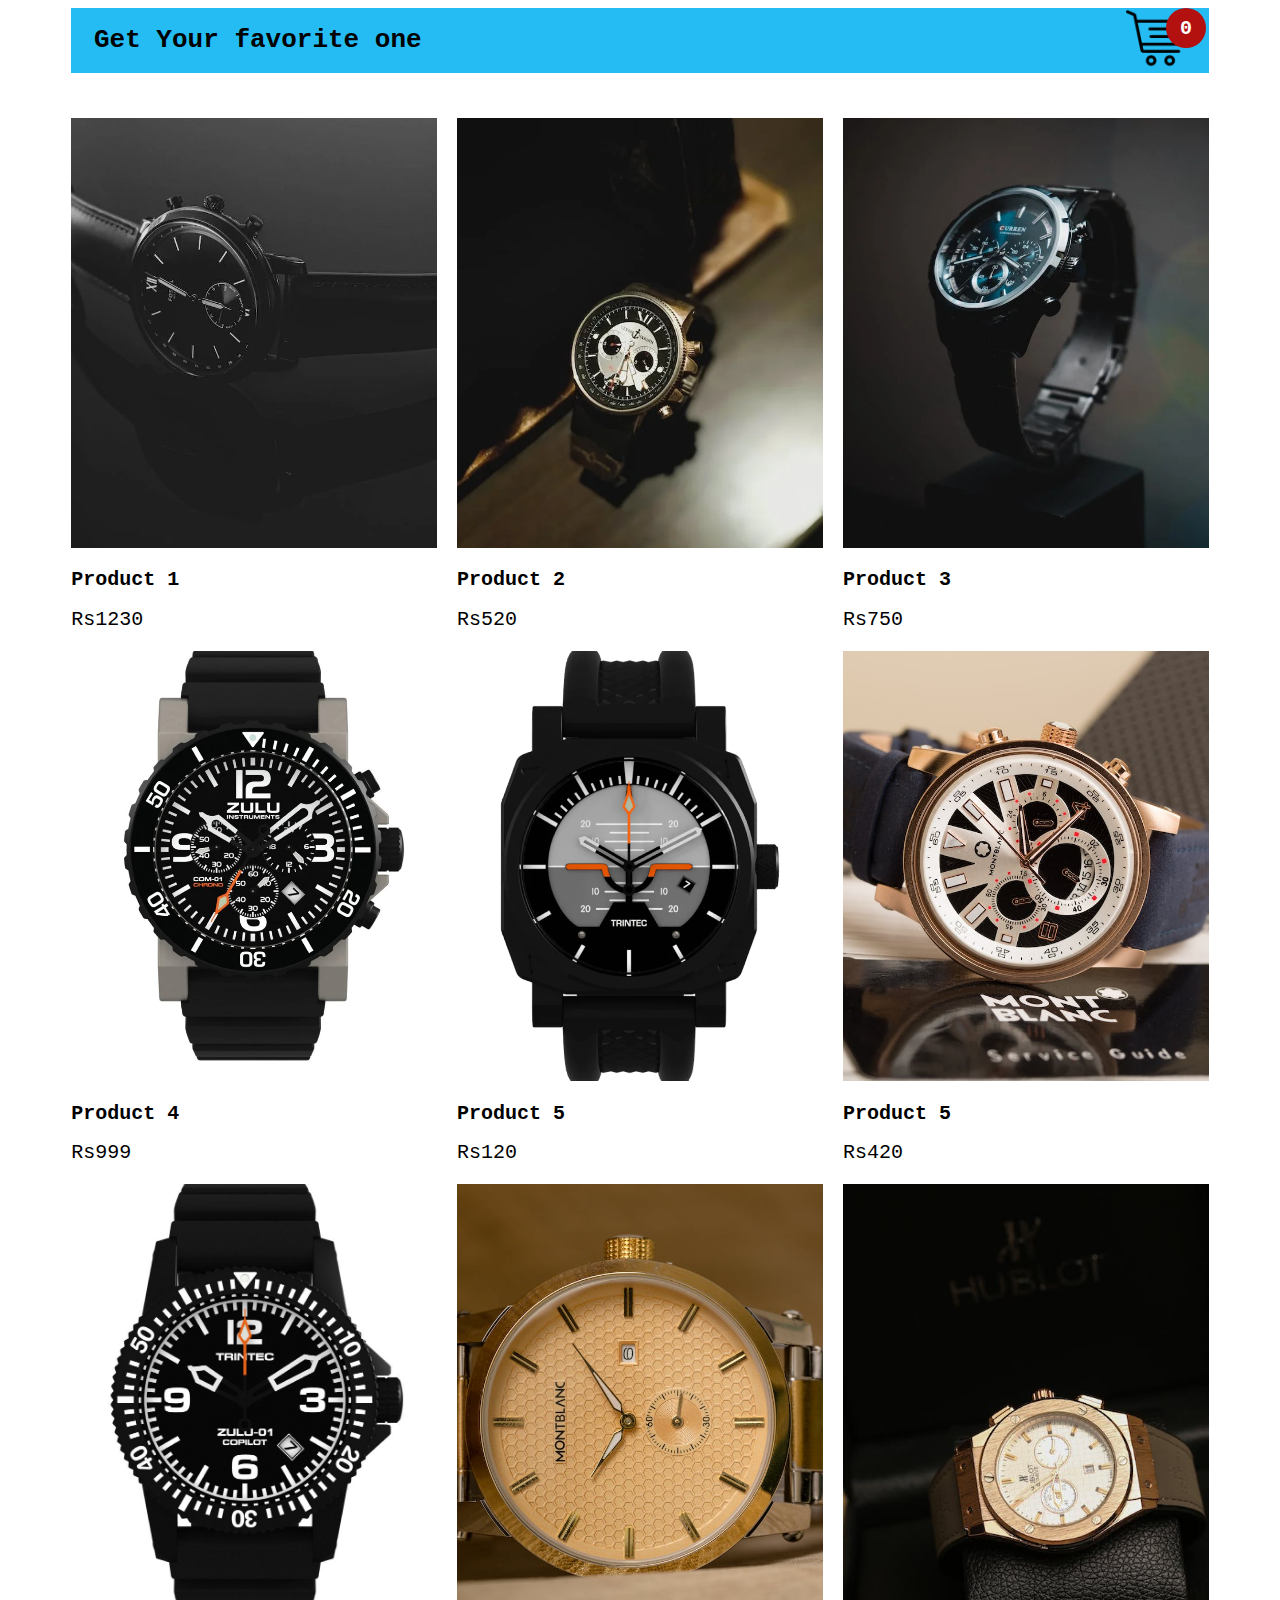
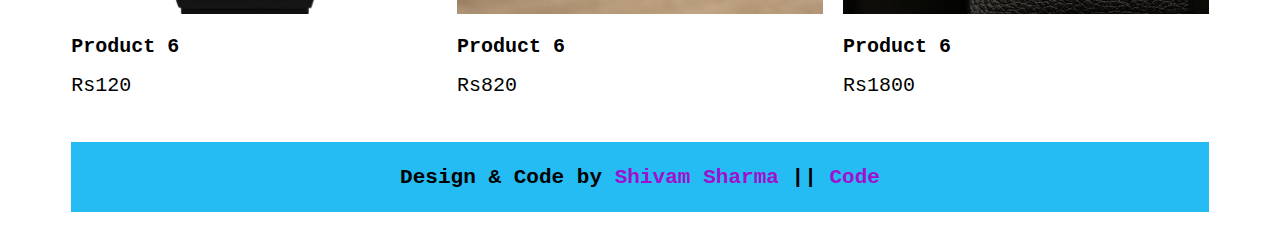
<file: index.html>
<!DOCTYPE html>
<html lang="en">
  <head>
    <meta charset="UTF-8" />
    <meta name="viewport" content="width=device-width, initial-scale=1.0" />
    <title>Wrist Watch shop | shivam</title>
    <!--My wab logo-->
    <link rel="icon" href="https://i.ibb.co/f2L8Gng/20220716-000953.png" />

    <!--Using bootstrap for header/nav-->
    <link
      href="https://cdn.jsdelivr.net/npm/bootstrap@5.0.2/dist/css/bootstrap.min.css"
      rel="stylesheet"
      integrity="sha384-EVSTQN3/azprG1Anm3QDgpJLIm9Nao0Yz1ztcQTwFspd3yD65VohhpuuCOmLASjC"
      crossorigin="anonymous"
    />

    <link rel="stylesheet" href="style.css" />
  </head>
  <body>
    <div class="container">
      <header>
        <h1>Get Your favorite one</h1>
        <div class="iconCart">
          <img src="icon.png" />
          <div class="totalQuantity">0</div>
        </div>
      </header>

      <div class="listProduct">
        <div class="item">
          <img src="images/1.webp" alt="" />
          <h2>CoPilot / Black / Automatic</h2>
          <div class="price">Rs550</div>
          <button>Add To Cart</button>
        </div>
      </div>

      <footer>
        <h3>
          Design & Code by
          <a
            target="_blank"
            href="https://www.linkedin.com/in/shivam-sharma-58160623b?utm_source=share&utm_campaign=share_via&utm_content=profile&utm_medium=android_app"
            >Shivam Sharma</a
          >
          ||
          <a
            target="_blank"
            href="https://github.com/Shivamzee/Wrist-Watch-shop-js-Project"
            >Code
          </a>
        </h3>
      </footer>
    </div>

    <div class="cart">
      <h2>CART</h2>

      <div class="listCart">
        <div class="item">
          <img src="images/1.webp" />
          <div class="content">
            <div class="name">CoPilot / Black / Automatic</div>
            <div class="price">Rs1050 / 1 product</div>
          </div>
          <div class="quantity">
            <button>-</button>
            <span class="value">3</span>
            <button>+</button>
          </div>
        </div>
      </div>

      <div class="buttons">
        <div class="close">CLOSE</div>
        <div class="checkout">
          <a href="checkout.html">CHECKOUT</a>
        </div>
      </div>
    </div>

    <script src="app.js"></script>
  </body>
</html>
</file>
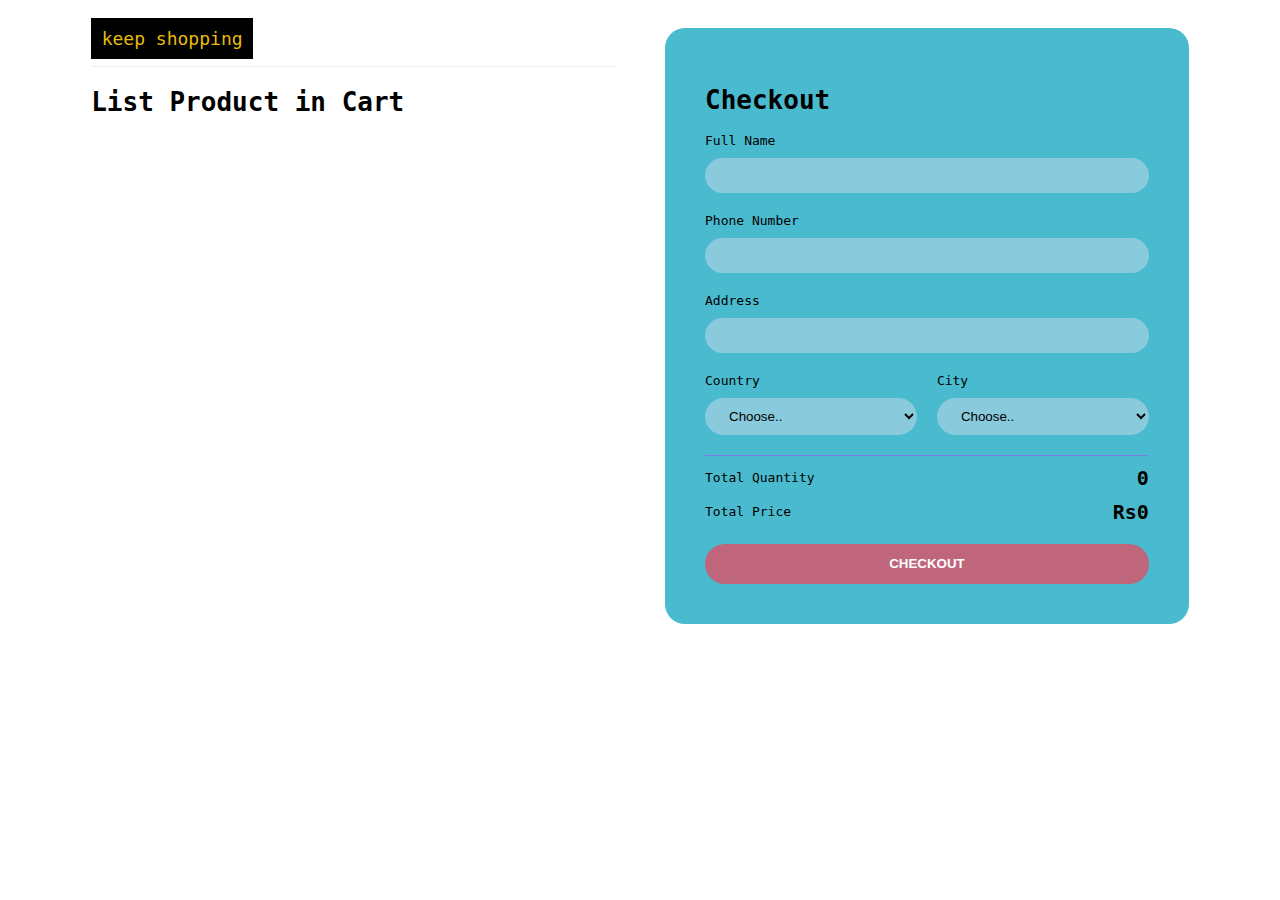
<file: checkout.html>
<!DOCTYPE html>
<html lang="en">
  <head>
    <meta charset="UTF-8" />
    <meta name="viewport" content="width=device-width, initial-scale=1.0" />
    <title>Payment page</title>
    <!--My wab logo-->
    <link rel="icon" href="https://i.ibb.co/f2L8Gng/20220716-000953.png" />
    <link rel="stylesheet" href="style.css" />
  </head>
  <body>
    <div class="container">
      <div class="checkoutLayout">
        <div class="returnCart">
          <a href="/">keep shopping</a>
          <h1>List Product in Cart</h1>
          <div class="list">
            <div class="item">
              <img src="images/1.webp" />
              <div class="info">
                <div class="name">PRODUCT 1</div>
                <div class="price">$22/1 product</div>
              </div>
              <div class="quantity">5</div>
              <div class="returnPrice">$433.3</div>
            </div>
          </div>
        </div>

        <div class="right">
          <h1>Checkout</h1>

          <div class="form">
            <div class="group">
              <label for="name">Full Name</label>
              <input type="text" name="name" id="name" />
            </div>

            <div class="group">
              <label for="phone">Phone Number</label>
              <input type="text" name="phone" id="phone" />
            </div>

            <div class="group">
              <label for="address">Address</label>
              <input type="text" name="address" id="address" />
            </div>

            <div class="group">
              <label for="country">Country</label>
              <select name="country" id="country">
                <option value="">Choose..</option>
                <option value="">Kingdom</option>
              </select>
            </div>

            <div class="group">
              <label for="city">City</label>
              <select name="city" id="city">
                <option value="">Choose..</option>
                <option value="">London</option>
              </select>
            </div>
          </div>
          <div class="return">
            <div class="row">
              <div>Total Quantity</div>
              <div class="totalQuantity">70</div>
            </div>
            <div class="row">
              <div>Total Price</div>
              <div class="totalPrice">$900</div>
            </div>
          </div>
          <button class="buttonCheckout">CHECKOUT</button>
        </div>
      </div>
    </div>

    <script src="checkout.js"></script>
  </body>
</html>
</file>
<file: style.css>
body {
  font-family: monospace;
  overflow-x: hidden;
  font-synthesis: 15px;
}
a {
  text-decoration: none;
}
.container {
  width: 1200px;
  margin: auto;
  max-width: 90%;
  transition: transform 1s;
}
header img {
  width: 60px;
}
header {
  display: flex;
  align-items: center;
  justify-content: space-between;
  background-color: #24bcf3;
  padding-left: 2%;
  padding-right: 2%;
  margin-bottom: 5vh;
}
header .iconCart {
  position: relative;
  z-index: 1;
}
header .totalQuantity {
  position: absolute;
  top: 0;
  right: 0;
  font-size: x-large;
  background-color: #b31010;
  width: 40px;
  height: 40px;
  color: #fff;
  font-weight: bold;
  display: flex;
  justify-content: center;
  align-items: center;
  border-radius: 50%;
  transform: translateX(20px);
}
.listProduct {
  display: grid;
  grid-template-columns: repeat(3, 1fr);
  gap: 20px;
}
.listProduct .item img {
  width: 100%;
  height: 430px;
  object-fit: cover;
}
.listProduct .item {
  position: relative;
}
.listProduct .item h2 {
  font-weight: 700;
  font-size: x-large;
}
.listProduct .item .price {
  font-size: x-large;
}

.listProduct .item button {
  position: absolute;
  top: 50%;
  left: 50%;
  background-color: #24bcf3;
  color: #fff;
  width: 50%;
  border: none;
  padding: 20px 30px;
  box-shadow: 0 10px 50px #ffe760;
  cursor: pointer;
  transform: translateX(-50%) translateY(100px);
  opacity: 0;
}
.listProduct .item:hover button {
  transition: 0.5s;
  opacity: 1;
  transform: translateX(-50%) translateY(0);
}
.cart {
  color: #fff;
  position: fixed;
  width: 400px;
  max-width: 80vw;
  height: 100vh;
  background-color: #5a76ae;
  top: 0px;
  right: -100%;
  display: grid;
  grid-template-rows: 50px 1fr 50px;
  gap: 20px;
  transition: right 1s;
}

.cart .buttons .checkout {
  background-color: #e8bc0e;
  color: #000;
}
.cart h2 {
  color: #e8bc0e;
  padding: 20px;
  height: 30px;
  margin: 0;
}

.cart .listCart .item {
  display: grid;
  grid-template-columns: 50px 1fr 70px;
  align-items: center;
  gap: 20px;
  margin-bottom: 20px;
}
.cart .listCart img {
  width: 100%;
  height: 70px;
  object-fit: cover;
  border-radius: 10px;
}
.cart .listCart .item .name {
  font-weight: bold;
}
.cart .listCart .item .quantity {
  display: flex;
  justify-content: end;
  align-items: center;
}
.cart .listCart .item .quantity span {
  display: block;
  width: 50px;
  text-align: center;
}

.cart .listCart {
  padding: 20px;
  overflow: auto;
}
.cart .listCart::-webkit-scrollbar {
  width: 0;
}

.cart .buttons {
  display: grid;
  grid-template-columns: repeat(2, 1fr);
  text-align: center;
}
.cart .buttons div {
  background-color: #000;
  display: flex;
  justify-content: center;
  align-items: center;
  font-weight: bold;
  cursor: pointer;
}
.cart .buttons a {
  color: #fff;
  text-decoration: none;
}
.checkoutLayout {
  display: grid;
  grid-template-columns: repeat(2, 1fr);
  gap: 50px;
  padding: 20px;
}
.checkoutLayout .right {
  background-color: #4abbcf;
  border-radius: 20px;
  padding: 40px;
  color: #000000;
}
.checkoutLayout .right .form {
  display: grid;
  grid-template-columns: repeat(2, 1fr);
  gap: 20px;
  border-bottom: 1px solid #7a7fe2;
  padding-bottom: 20px;
}
.checkoutLayout .form h1,
.checkoutLayout .form .group:nth-child(-n + 3) {
  grid-column-start: 1;
  grid-column-end: 3;
}
.checkoutLayout .form input,
.checkoutLayout .form select {
  width: 100%;
  padding: 10px 20px;
  box-sizing: border-box;
  border-radius: 20px;
  margin-top: 10px;
  border: none;
  background-color: #dfe0ef6b;
  color: #000000;
}
.checkoutLayout .right .return .row {
  display: flex;
  justify-content: space-between;
  align-items: center;
  margin-top: 10px;
}
.checkoutLayout .right .return .row div:nth-child(2) {
  font-weight: bold;
  font-size: x-large;
}
.buttonCheckout {
  width: 100%;
  height: 40px;
  border: none;
  border-radius: 20px;
  background-color: #e54a61c2;
  margin-top: 20px;
  font-weight: bold;
  color: #fff;
}

.checkoutLayout .returnCart a {
  font-size: 18px;
  font-weight: 400;
  color: #e8bc0e;
  background-color: #000;
  padding: 2%;
}

.returnCart h1 {
  border-top: 1px solid #eee;
  padding: 20px 0;
}
.returnCart .list .item img {
  height: 80px;
}
.returnCart .list .item {
  display: grid;
  grid-template-columns: 80px 1fr 50px 80px;
  align-items: center;
  gap: 20px;
  margin-bottom: 30px;
  padding: 0 10px;
  box-shadow: 0 10px 20px #5555;
  border-radius: 20px;
}
.returnCart .list .item .name,
.returnCart .list .item .returnPrice {
  font-size: large;
  font-weight: bold;
}

footer {
  display: flex;
  align-items: center;
  font-size: 18px;
  justify-content: center;
  background-color: #24bcf3;
  padding: 2px;

  margin-bottom: 1vh;
  margin-top: 5vh;
}
footer a {
  align-items: center;
  color: rgb(159, 17, 206);
}
</file>
